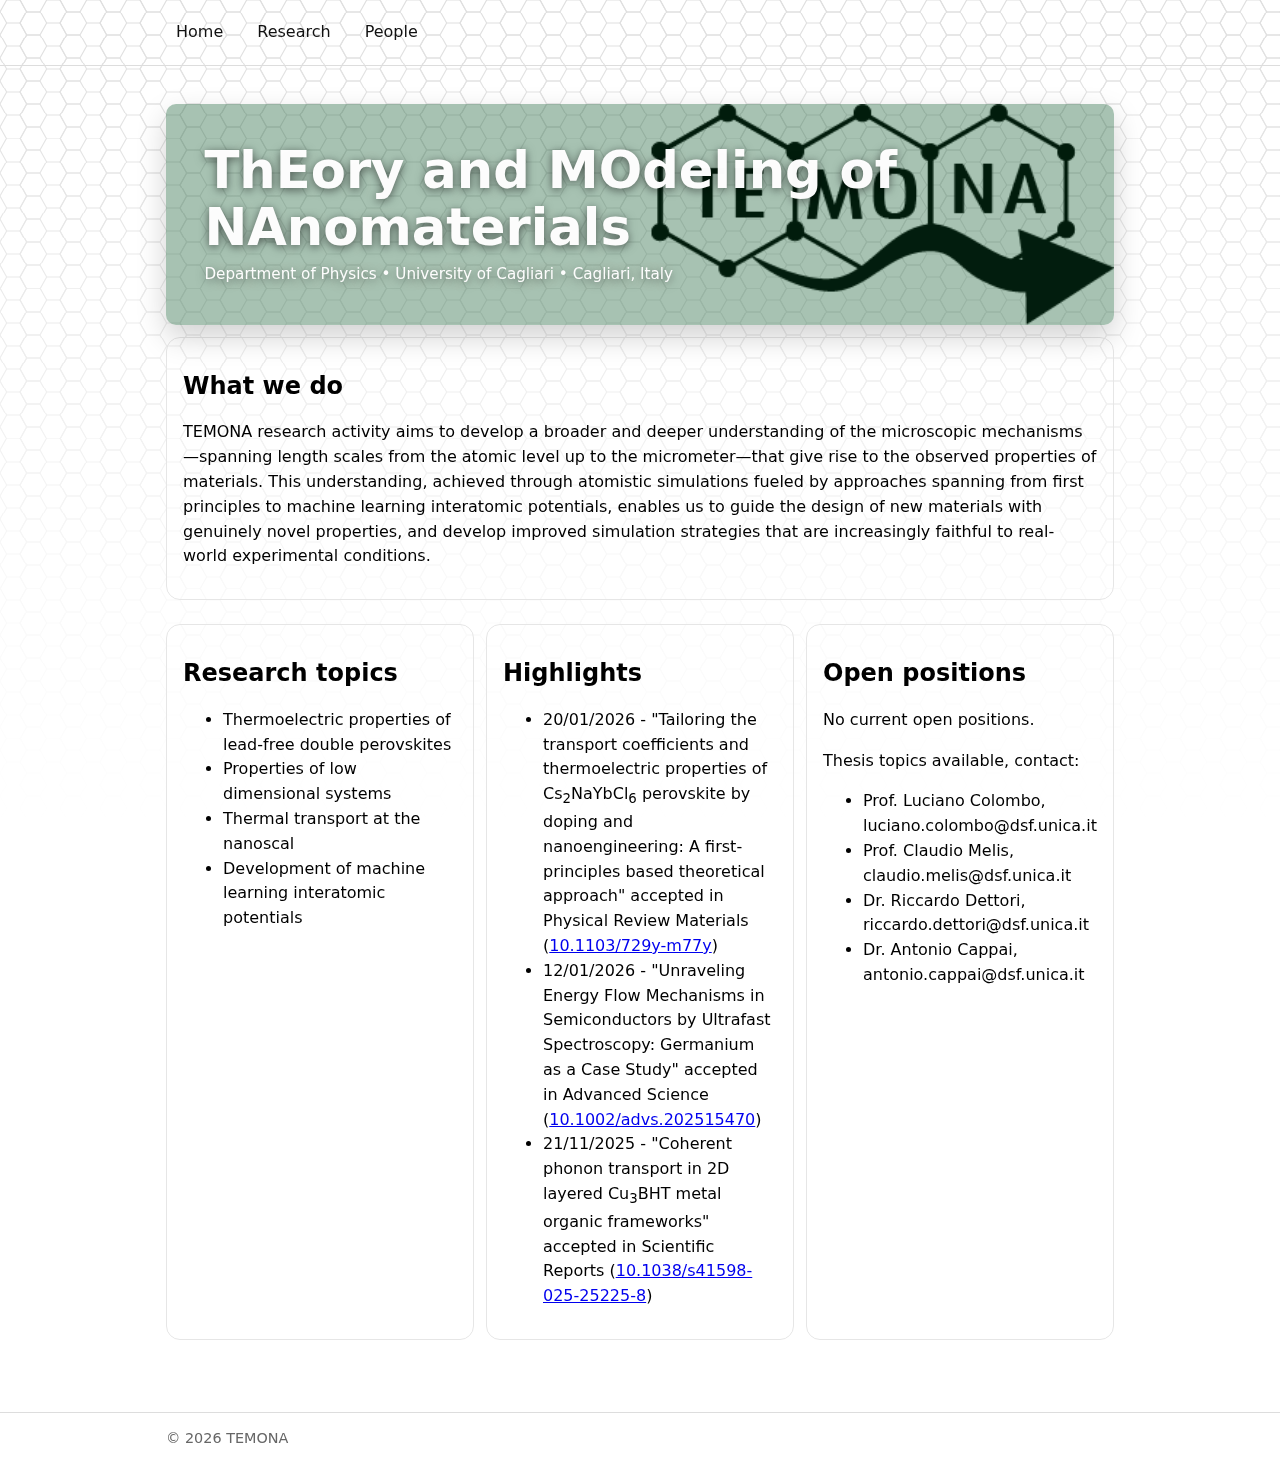
<file: index.html>
<!doctype html>
<html lang="en">
<head>
  <meta charset="utf-8" />
  <meta name="viewport" content="width=device-width,initial-scale=1" />
  <title>Theory and Modeling of Nanomaterials</title>
  <link rel="stylesheet" href="assets/style2.css" />
</head>
<body>
<header>
  <nav>
    <a href="index.html">Home</a>
    <a href="research.html">Research</a>
    <a href="people.html">People</a>
    <!-- <a href="publications.html">Publications</a> -->
  </nav>
</header>

<main>
  <!--<img class="hero-banner" src="assets/banner.png" alt="TEMONA banner" />
  <h1>Theory and Modeling of Nanomaterials</h1>
  <p class="small">Department of Physics • University of Cagliari • Cagliari, Italy</p>-->
  <section class="hero">
    <h1>ThEory and MOdeling of NAnomaterials</h1>
    <p class="small">Department of Physics • University of Cagliari • Cagliari, Italy</p>
  </section>
  <div class="card">
    <h2>What we do</h2>
    <p>
      TEMONA research activity aims to develop a broader and deeper understanding of the microscopic mechanisms—spanning length scales 
      from the atomic level up to the micrometer—that give rise to the observed properties of materials.
      This understanding, achieved through atomistic simulations fueled by approaches spanning from first principles to machine learning interatomic potentials, 
      enables us to guide the design of new materials with genuinely novel properties, and develop improved simulation strategies that are increasingly faithful to real-world experimental conditions.
    </p>
  </div>

  <div class="grid">
    <div class="card">
      <h2>Research topics</h2>
      <ul>
        <li>Thermoelectric properties of lead-free double perovskites</li>
        <li>Properties of low dimensional systems</li>
        <li>Thermal transport at the nanoscal</li>
        <li>Development of machine learning interatomic potentials</li>
      </ul>
    </div>
    <div class="card">
      <h2>Highlights</h2>
      <ul>
        <li>20/01/2026 - "Tailoring the transport coefficients and thermoelectric properties of Cs<sub>2</sub>⁢NaYbCl<sub>6</sub> perovskite by doping and nanoengineering: A first-principles based theoretical approach" accepted in Physical Review Materials (<a href="https://doi.org/10.1103/729y-m77y">10.1103/729y-m77y</a>)</li>
        <li>12/01/2026 - "Unraveling Energy Flow Mechanisms in Semiconductors by Ultrafast Spectroscopy: Germanium as a Case Study" accepted in Advanced Science (<a href="https://doi.org/10.1002/advs.202515470">10.1002/advs.202515470</a>)</li>
        <li>21/11/2025 - "Coherent phonon transport in 2D layered Cu<sub>3</sub>BHT metal organic frameworks" accepted in Scientific Reports (<a href="https://doi.org/10.1038/s41598-025-25225-8">10.1038/s41598-025-25225-8</a>)</li>
      </ul>
    </div>
    <div class="card">
      <h2>Open positions</h2>
      <p>No current open positions.</p>
      <p>Thesis topics available, contact: </p>
      <ul>
        <li> Prof. Luciano Colombo, <a>luciano.colombo@dsf.unica.it</a></li>
        <li> Prof. Claudio Melis, <a>claudio.melis@dsf.unica.it</a></li>
        <li> Dr. Riccardo Dettori, <a>riccardo.dettori@dsf.unica.it</a></li>
        <li> Dr. Antonio Cappai, <a>antonio.cappai@dsf.unica.it</a></li>
      </ul>
    </div>
  </div>
</main>

<footer>
  <div class="wrap">© <span id="y"></span> TEMONA</div>
</footer>

<script>
  document.getElementById("y").textContent = new Date().getFullYear();
</script>
</body>
</html>
</file>
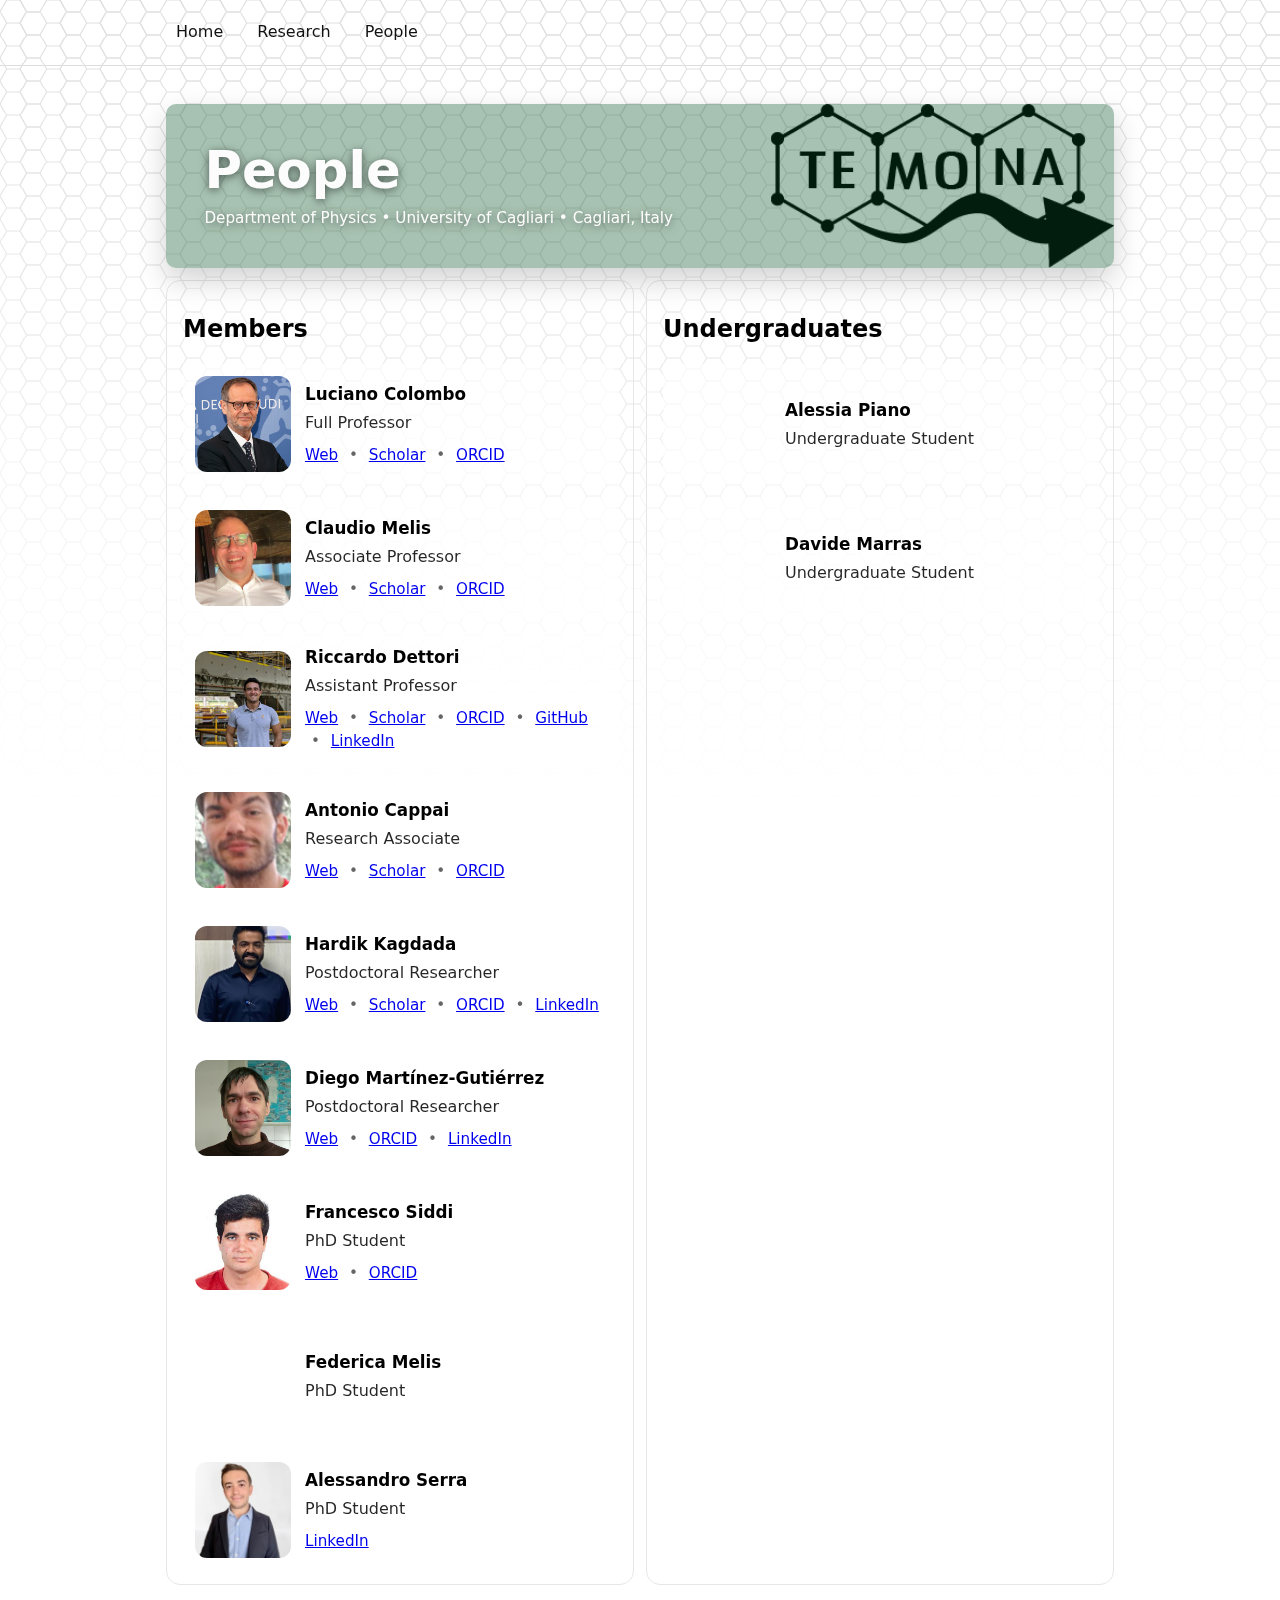
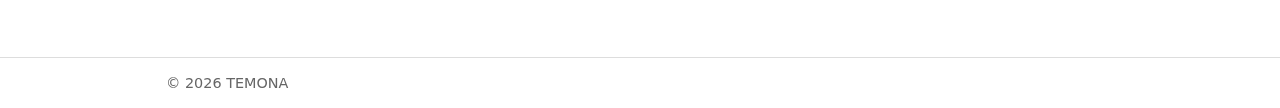
<file: people.html>
<!doctype html>
<html lang="en">
<head>
  <meta charset="utf-8" />
  <meta name="viewport" content="width=device-width,initial-scale=1" />
  <title>People • Theory and Modeling of Nanomaterials</title>
  <link rel="stylesheet" href="assets/style2.css" />
</head>
<body>
<header>
  <nav>
    <a href="index.html">Home</a>
    <a href="research.html">Research</a>
    <a href="people.html">People</a>
    <!-- <a href="publications.html">Publications</a> -->
  </nav>
</header>

<main>
  <section class="hero">
    <h1>People</h1>
    <p class="small">Department of Physics • University of Cagliari • Cagliari, Italy</p>
  </section>

  <div class="grid">
    <!-- MEMBERS -->
    <div class="card">
      <h2>Members</h2>

      <div class="people-list">
        <article class="person">
          <div class="person-photo" style="background-image:url('assets/people/Luciano_pic.jpeg')"></div>
          <div class="person-info">
            <h3 class="person-name">Luciano Colombo</h3>
            <p class="person-role">Full Professor</p>
            <p class="person-links">
              <a href="https://web.unica.it/unica/it/ateneo_s07_ss01.page?contentId=SHD30176" target="_blank" rel="noopener">Web</a>
              <span class="sep">•</span>
              <a href="https://scholar.google.com/citations?user=3NtAcfgAAAAJ&hl=en" target="_blank" rel="noopener">Scholar</a>
              <span class="sep">•</span>
              <a href="https://orcid.org/0000-0001-5335-4652" target="_blank" rel="noopener">ORCID</a>
            </p>
          </div>
        </article>

        <article class="person">
          <div class="person-photo" style="background-image:url('assets/people/Claudio_pic.jpeg')"></div>
          <div class="person-info">
            <h3 class="person-name">Claudio Melis</h3>
            <p class="person-role">Associate Professor</p>
            <p class="person-links">
              <a href="https://web.unica.it/unica/it/ateneo_s07_ss01.page?contentId=SHD30510" target="_blank" rel="noopener">Web</a>
              <span class="sep">•</span>
              <a href="https://scholar.google.com/citations?user=4iRZNFYAAAAJ&hl=it" target="_blank" rel="noopener">Scholar</a>
              <span class="sep">•</span>
              <a href="https://orcid.org/0000-0002-5768-8403" target="_blank" rel="noopener">ORCID</a>
            </p>
          </div>
        </article>

        <article class="person">
          <div class="person-photo" style="background-image:url('assets/people/Riccardo_pic.png')"></div>
          <div class="person-info">
            <h3 class="person-name">Riccardo Dettori</h3>
            <p class="person-role">Assistant Professor</p>
            <p class="person-links">
              <a href="https://web.unica.it/unica/page/it/riccardo_dettori" target="_blank" rel="noopener">Web</a>
              <span class="sep">•</span>
              <a href="https://scholar.google.com/citations?user=4TB85csAAAAJ&hl=it" target="_blank" rel="noopener">Scholar</a>
              <span class="sep">•</span>
              <a href="https://orcid.org/0000-0002-4678-1098" target="_blank" rel="noopener">ORCID</a>
              <span class="sep">•</span>
              <a href="https://github.com/rdettori" target="_blank" rel="noopener">GitHub</a>
              <span class="sep">•</span>
              <a href="https://www.linkedin.com/in/riccardo-dettori/" target="_blank" rel="noopener">LinkedIn</a>
            </p>
          </div>
        </article>

        <article class="person">
          <div class="person-photo" style="background-image:url('assets/people/Antonio_pic.jpg')"></div>
          <div class="person-info">
            <h3 class="person-name">Antonio Cappai</h3>
            <p class="person-role">Research Associate</p>
            <p class="person-links">
              <a href="https://web.unica.it/unica/page/it/antonio_cappai" target="_blank" rel="noopener">Web</a>
              <span class="sep">•</span>
              <a href="https://scholar.google.com/citations?user=SMwcrIoAAAAJ&hl=it" target="_blank" rel="noopener">Scholar</a>
              <span class="sep">•</span>
              <a href="https://orcid.org/0000-0002-8415-778X" target="_blank" rel="noopener">ORCID</a>
            </p>
          </div>
        </article>

        <article class="person">
          <div class="person-photo" style="background-image:url('assets/people/Hardik_pic.jpg')"></div>
          <div class="person-info">
            <h3 class="person-name">Hardik Kagdada</h3>
            <p class="person-role">Postdoctoral Researcher</p>
            <p class="person-links">
              <a href="https://www.researchgate.net/profile/Hardik-Kagdada" target="_blank" rel="noopener">Web</a>
              <span class="sep">•</span>
              <a href="https://scholar.google.com/citations?user=zkez1GAAAAAJ&hl=en" target="_blank" rel="noopener">Scholar</a>
              <span class="sep">•</span>
              <a href="https://orcid.org/0000-0002-8584-6683" target="_blank" rel="noopener">ORCID</a>
              <span class="sep">•</span>
              <a href="https://www.linkedin.com/in/dr-hardik-l-kagdada-31a752130/" target="_blank" rel="noopener">LinkedIn</a>
            </p>
          </div>
        </article>

        <article class="person">
          <div class="person-photo" style="background-image:url('assets/people/Diego_pic.png')"></div>
          <div class="person-info">
            <h3 class="person-name">Diego Martínez-Gutiérrez</h3>
            <p class="person-role">Postdoctoral Researcher</p>
            <p class="person-links">
              <a href="https://www.researchgate.net/profile/Diego-Martinez-Gutierrez" target="_blank" rel="noopener">Web</a>
              <span class="sep">•</span>
              <a href="https://orcid.org/0000-0002-8291-5268" target="_blank" rel="noopener">ORCID</a>
              <span class="sep">•</span>
              <a href="https://www.linkedin.com/in/diego-martinez-gutierrez-522b03b0/" target="_blank" rel="noopener">LinkedIn</a>
            </p>
          </div>
        </article>

        <article class="person">
          <div class="person-photo" style="background-image:url('assets/people/Francesco_pic.jpg')"></div>
          <div class="person-info">
            <h3 class="person-name">Francesco Siddi</h3>
            <p class="person-role">PhD Student</p>
            <p class="person-links">
              <a href="https://www.researchgate.net/profile/Francesco-Siddi" target="_blank" rel="noopener">Web</a>
              <span class="sep">•</span>
              <a href="https://orcid.org/0000-0002-9349-3881" target="_blank" rel="noopener">ORCID</a>
            </p>
          </div>
        </article>

        <article class="person">
          <div class="person-photo"></div>
          <div class="person-info">
            <h3 class="person-name">Federica Melis</h3>
            <p class="person-role">PhD Student</p>
          </div>
        </article>

        <article class="person">
          <div class="person-photo" style="background-image:url('assets/people/Alessandro_pic.jpeg')"></div>
          <div class="person-info">
            <h3 class="person-name">Alessandro Serra</h3>
            <p class="person-role">PhD Student</p>
            <p class="person-links">
              <a href="https://www.linkedin.com/in/alessserra/" target="_blank" rel="noopener">LinkedIn</a>
            </p>
          </div>
        </article>
      </div>
    </div>

    <!-- UNDERGRADUATES -->
    <div class="card">
      <h2>Undergraduates</h2>

      <div class="people-list">
        <article class="person">
          <div class="person-photo"></div>
          <div class="person-info">
            <h3 class="person-name">Alessia Piano</h3>
            <p class="person-role">Undergraduate Student</p>
          </div>
        </article>

        <article class="person">
          <div class="person-photo"></div>
          <div class="person-info">
            <h3 class="person-name">Davide Marras</h3>
            <p class="person-role">Undergraduate Student</p>
          </div>
        </article>
      </div>
    </div>
  </div>
</main>

<footer>
  <div class="wrap">© <span id="y"></span> TEMONA</div>
</footer>

<script>
  document.getElementById("y").textContent = new Date().getFullYear();
</script>
</body>
</html>
</file>
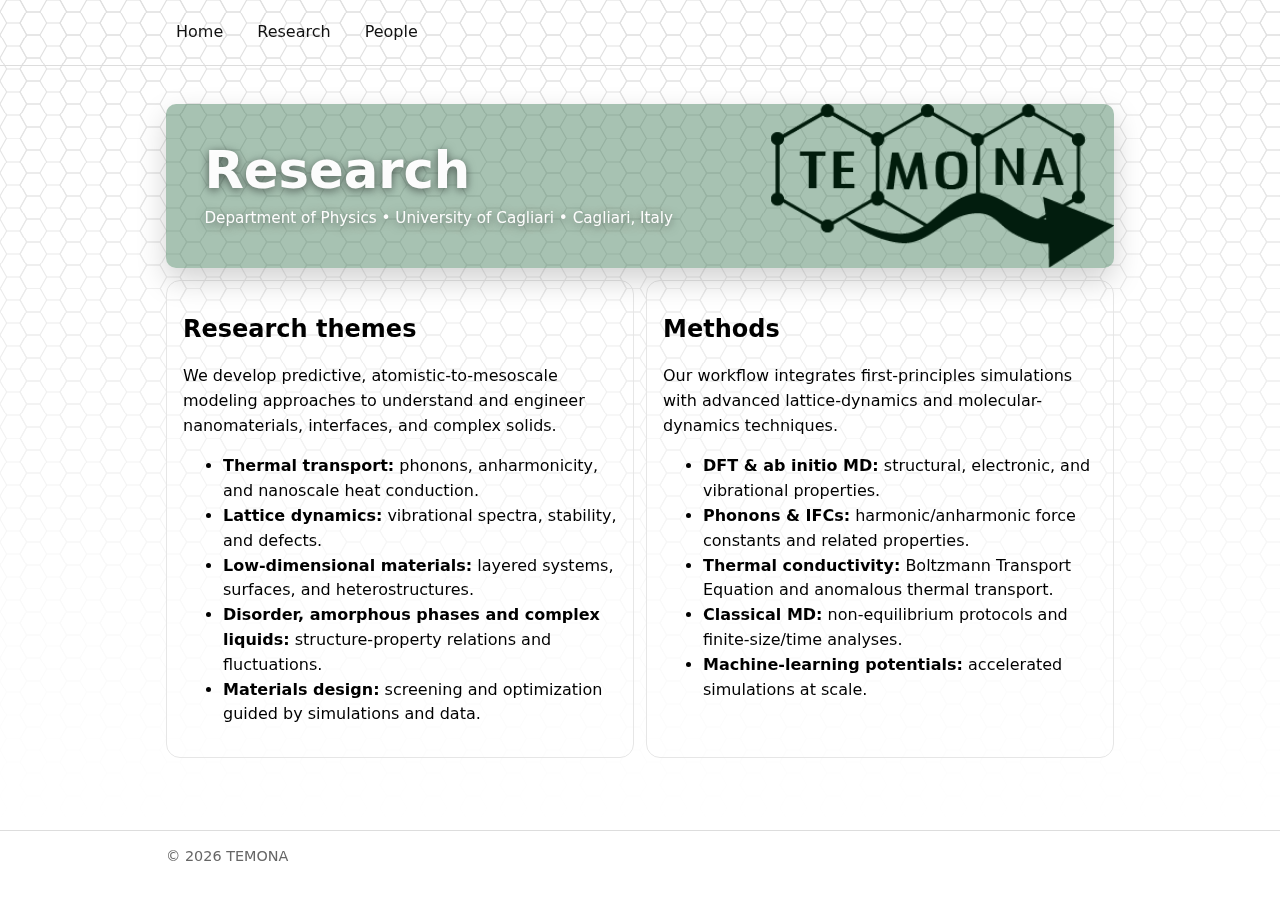
<file: research.html>
<!doctype html>
<html lang="en">
<head>
  <meta charset="utf-8" />
  <meta name="viewport" content="width=device-width,initial-scale=1" />
  <title>Research • Theory and Modeling of Nanomaterials</title>
  <link rel="stylesheet" href="assets/style2.css" />
</head>
<body>
<header>
  <nav>
    <a href="index.html">Home</a>
    <a href="research.html">Research</a>
    <a href="people.html">People</a>
    <!-- <a href="publications.html">Publications</a> -->
  </nav>
</header>

<main>
  <section class="hero">
    <h1>Research</h1>
    <p class="small">Department of Physics • University of Cagliari • Cagliari, Italy</p>
  </section>

  <div class="grid">
    <!-- THEMES -->
    <div class="card">
      <h2>Research themes</h2>
      <p>
        We develop predictive, atomistic-to-mesoscale modeling approaches to understand and engineer
        nanomaterials, interfaces, and complex solids.
      </p>
      <ul>
        <li><strong>Thermal transport:</strong> phonons, anharmonicity, and nanoscale heat conduction.</li>
        <li><strong>Lattice dynamics:</strong> vibrational spectra, stability, and defects.</li>
        <li><strong>Low-dimensional materials:</strong> layered systems, surfaces, and heterostructures.</li>
        <li><strong>Disorder, amorphous phases and complex liquids:</strong> structure-property relations and fluctuations.</li>
        <li><strong>Materials design:</strong> screening and optimization guided by simulations and data.</li>
      </ul>
    </div>

    <!-- METHODS -->
    <div class="card">
      <h2>Methods</h2>
      <p>
        Our workflow integrates first-principles simulations with advanced lattice-dynamics and
        molecular-dynamics techniques.
      </p>
      <ul>
        <li><strong>DFT & ab initio MD:</strong> structural, electronic, and vibrational properties.</li>
        <li><strong>Phonons & IFCs:</strong> harmonic/anharmonic force constants and related properties.</li>
        <li><strong>Thermal conductivity:</strong> Boltzmann Transport Equation and anomalous thermal transport.</li>
        <li><strong>Classical MD:</strong> non-equilibrium protocols and finite-size/time analyses.</li>
        <li><strong>Machine-learning potentials:</strong> accelerated simulations at scale.</li>
      </ul>
    </div>

    <!-- PROJECTS -->
    <!-- <div class="card">
      <h2>Current projects</h2>

      <p><strong>Heat transport in complex solids</strong><br/>
        Multiscale characterization of phonon scattering, coherence, and anisotropy in nanostructured
        and layered materials.
      </p>

      <p><strong>Interfaces, defects, and disorder</strong><br/>
        Understanding how point defects, extended defects, and amorphous networks affect vibrational
        modes and transport.
      </p>

      <p><strong>Modeling for functional nanomaterials</strong><br/>
        Predictive simulation pipelines to connect atomistic mechanisms to measurable properties
        (spectroscopy, thermal response, stability).
      </p>
    </div> -->

    <!-- RESOURCES -->
  </div>
</main>

<footer>
  <div class="wrap">© <span id="y"></span> TEMONA</div>
</footer>

<script>
  document.getElementById("y").textContent = new Date().getFullYear();
</script>
</body>
</html>
</file>
<file: assets/style2.css>
:root { 
  --max: 980px; 
  --radius: 14px;
}

* { box-sizing: border-box; }

body { 
  margin: 0; 
  font-family: system-ui, Arial, sans-serif; 
  line-height: 1.55; 
}

header { border-bottom: 1px solid #ddd; }
nav { 
  max-width: var(--max); 
  margin: 0 auto; 
  padding: 14px 16px; 
  display: flex; 
  gap: 14px; 
  flex-wrap: wrap; 
}
nav a { 
  text-decoration: none; 
  color: #111; 
  padding: 6px 10px; 
  border-radius: 8px; 
}
nav a:hover { background: #f2f2f2; }

main { 
  max-width: var(--max); 
  margin: 0 auto; 
  padding: 22px 16px 60px; 
}

h1, h2 { line-height: 1.2; }

.card { 
  border: 1px solid #e6e6e6; 
  border-radius: var(--radius); 
  padding: 14px 16px; 
  margin: 12px 0; 
}

.grid { 
  display: grid; 
  gap: 12px; 
  grid-template-columns: repeat(auto-fit, minmax(240px, 1fr)); 
}

.small { 
  color: #555; 
  font-size: 0.95rem; 
}

footer { border-top: 1px solid #ddd; }
footer .wrap { 
  max-width: var(--max); 
  margin: 0 auto; 
  padding: 14px 16px; 
  color: #666; 
  font-size: 0.9rem; 
}

/* =======================
   HERO BANNER
   ======================= */
.hero{
  margin-top: 16px;                 /* <-- space ABOVE banner (between nav and hero) */
  border-radius: 10px;
  overflow: hidden;
  position: relative;

  color: rgba(255,255,255,.98);

  /* CSS file is in assets/, so banner.png in assets/ is correct as-is */
  background: url("logos/Logo horizontal.png") right top / contain no-repeat;  /* <-- shows more top of the image */
  min-height: clamp(20px, 2h, 20px);

  display: flex;
  flex-direction: column;
  justify-content: flex-end;

  padding: clamp(1rem, 3vw, 3rem);

  box-shadow: 0 12px 30px rgba(0,0,0,0.18);
}

/* dark overlay for readability */
.hero::before{
  content:"";
  position: absolute;
  inset: 0;
  background: rgba(4, 79, 35, 0.35);
}

.hero > *{
  position: relative; /* keeps text above overlay */
}

.hero h1{ 
  font-size: clamp(1.9rem, 4vw, 3.6rem);
  line-height: 1.1;
  margin: 0 0 .5rem 0;
  text-shadow: 0 2px 10px rgba(0,0,0,0.55);
}

.hero .small{ 
  margin: 0;
  color: rgba(255,255,255,.98);
  text-shadow: 0 2px 10px rgba(0,0,0,0.55);
}

/* =======================
   HEX PATTERN BACKGROUND (fades top -> bottom)
   ======================= */

body{
  background: #fff;
  position: relative;
}

/* pattern layer behind everything */
body::before{
  content:"";
  position: fixed;
  inset: 0;
  pointer-events: none;
  z-index: -1;

  background-image: url("hex-pattern.svg"); /* style.css is in assets/, so this is correct */
  background-repeat: repeat;
  background-size: 40px auto;  /* <-- HEX SIZE: try 140–260px */
  opacity: 0.14;                /* <-- INTENSITY: try 0.06–0.18 */

  /* fade/dissolve downward */
  -webkit-mask-image: linear-gradient(to bottom,
    rgba(0,0,0,0.95) 0%,
    rgba(0,0,0,0.55) 38%,
    rgba(0,0,0,0.18) 65%,
    rgba(0,0,0,0.00) 95%);
  mask-image: linear-gradient(to bottom,
    rgba(0,0,0,0.95) 0%,
    rgba(0,0,0,0.55) 38%,
    rgba(0,0,0,0.18) 65%,
    rgba(0,0,0,0.00) 95%);
}

/* People layout */
.people-list {
  display: grid;
  gap: 14px;
  margin-top: 10px;
}

.person {
  display: grid;
  grid-template-columns: 96px 1fr;
  gap: 14px;
  align-items: center;
  padding: 12px;
  border-radius: 12px;
  background: rgba(255, 255, 255, 0.6);
}

.person-photo{
  width:96px;
  height:96px;
  border-radius:12px;
  background-color: transparent;
  background-repeat:no-repeat;
  background-position:center;
  background-size:cover;
}

.person-name {
  margin: 0;
  font-size: 1.05rem;
}

.person-role {
  margin: 4px 0 0 0;
  opacity: 0.85;
}

.person-links {
  margin: 8px 0 0 0;
  font-size: 0.95rem;
}

.person-links .sep {
  margin: 0 6px;
  opacity: 0.6;
}

/* Mobile: stack image on top */
@media (max-width: 520px) {
  .person {
    grid-template-columns: 1fr;
  }
  .person-photo {
    width: 100%;
    height: 180px;
  }
}
</file>
